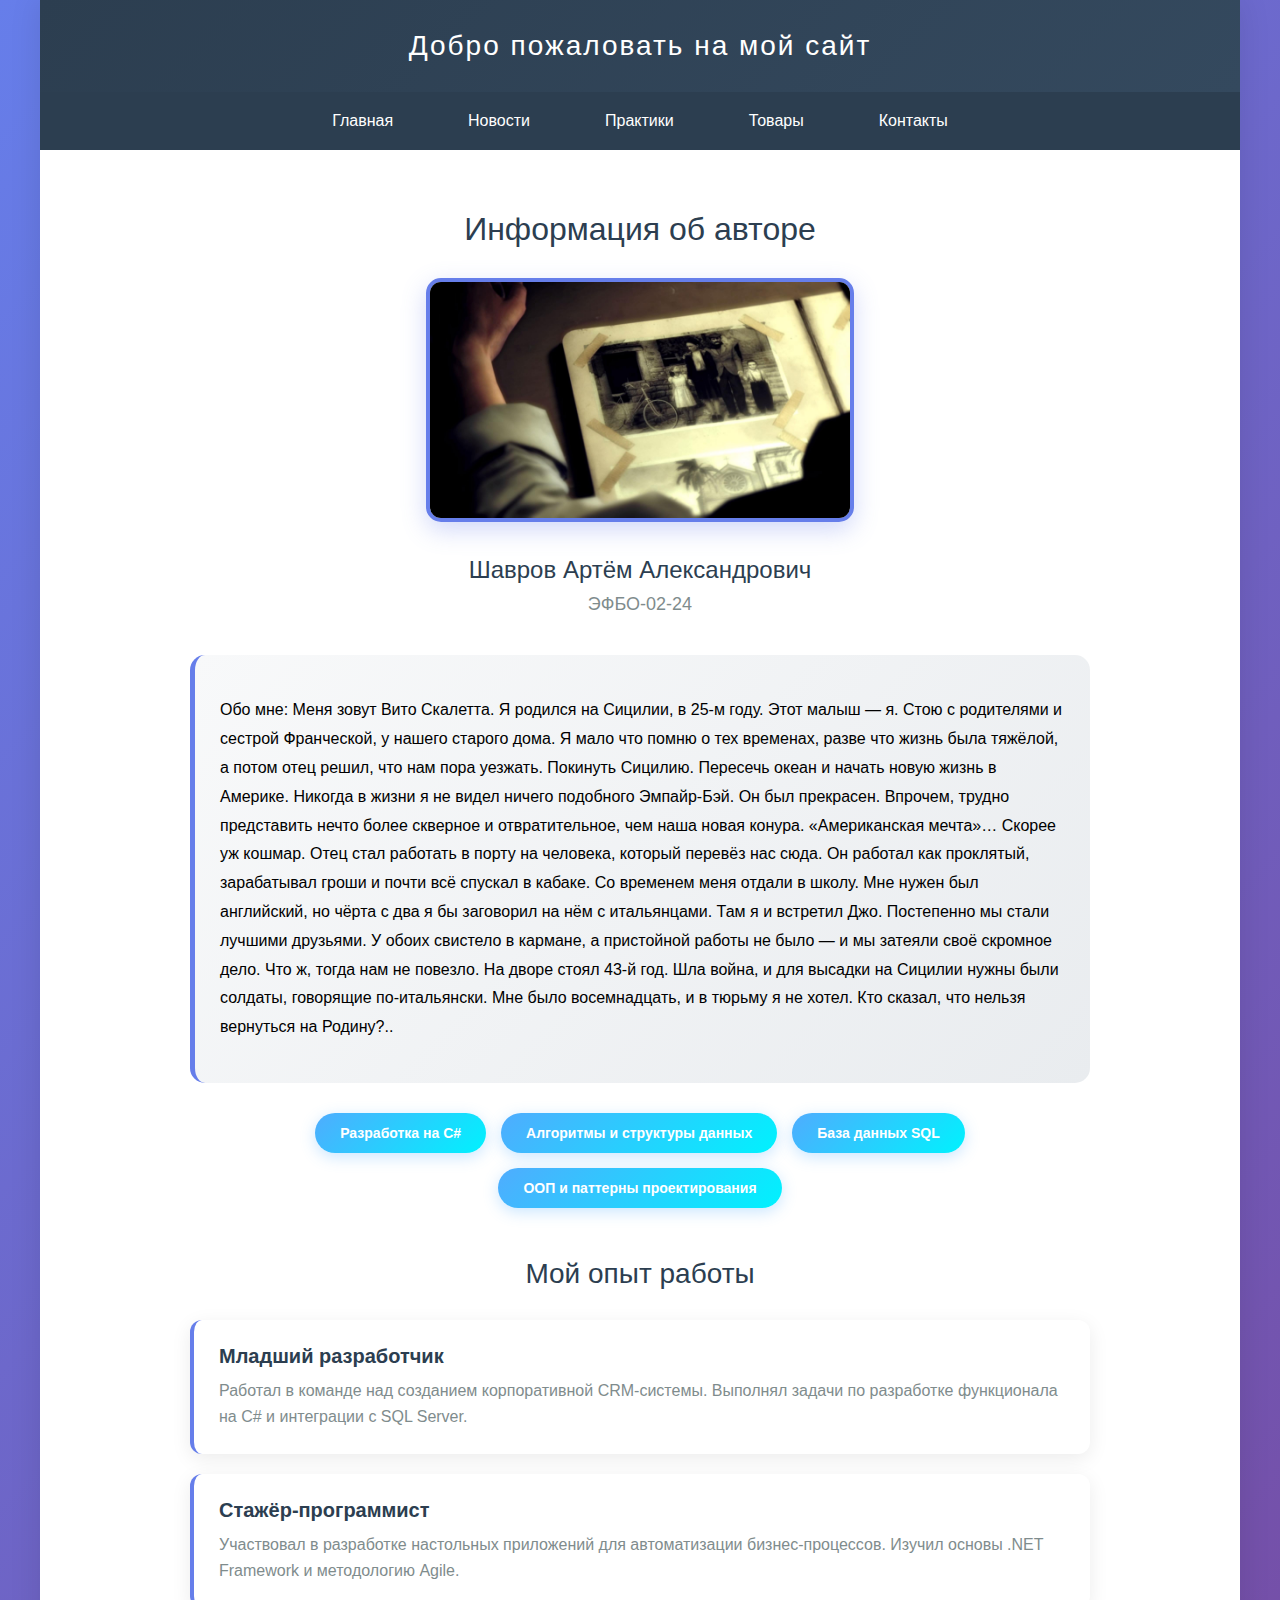
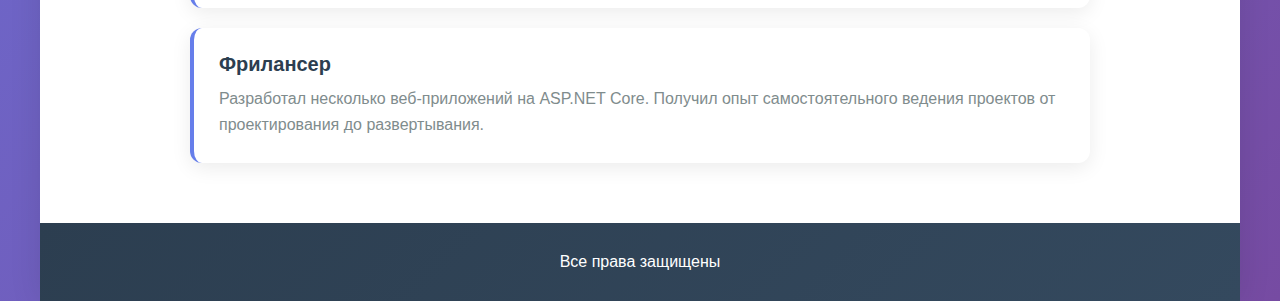
<file: index.html>
<!DOCTYPE html>
<html lang="ru">
<head>
    <meta charset="UTF-8">
    <meta name="viewport" content="width=device-width, initial-scale=1.0">
    <title>Семестровая работа</title>
    <link rel="stylesheet" href="style/styles.css">
</head>
<body>
    <div class="page-container">
        <div class="header">Добро пожаловать на мой сайт</div>
        <div class="nav">
            <ul class="nav-list">
                <li class="nav-item"><a class="nav-link" href="index.html">Главная</a></li>
                <li class="nav-item"><a class="nav-link" href="pages/news.html">Новости</a></li>
                <li class="nav-item"><a class="nav-link" href="pages/practices.html">Практики</a></li>
                <li class="nav-item"><a class="nav-link" href="pages/goods.html">Товары</a></li>
                <li class="nav-item"><a class="nav-link" href="pages/contacts.html">Контакты</a></li>
            </ul>
        </div>
        <div class="content">
            <div class="profile-header">
                <h1 class="profile-title">Информация об авторе</h1>
                <img class="profile-photo" src="images/photo.jpg" alt="Фото автора">
                <h2 class="profile-name">Шавров Артём Александрович</h2>
                <p class="profile-group">ЭФБО-02-24</p>
            </div>
            <div class="about-me">
                 <p>Обо мне: Меня зовут Вито Скалетта. Я родился на Сицилии, в 25-м году. Этот малыш — я. Стою с родителями и сестрой Франческой, у нашего старого дома. Я мало что помню о тех временах, разве что жизнь была тяжёлой, а потом отец решил, что нам пора уезжать. Покинуть Сицилию. Пересечь океан и начать новую жизнь в Америке. Никогда в жизни я не видел ничего подобного Эмпайр-Бэй. Он был прекрасен. Впрочем, трудно представить нечто более скверное и отвратительное, чем наша новая конура. «Американская мечта»… Скорее уж кошмар. Отец стал работать в порту на человека, который перевёз нас сюда. Он работал как проклятый, зарабатывал гроши и почти всё спускал в кабаке. Со временем меня отдали в школу. Мне нужен был английский, но чёрта с два я бы заговорил на нём с итальянцами. Там я и встретил Джо. Постепенно мы стали лучшими друзьями. У обоих свистело в кармане, а пристойной работы не было — и мы затеяли своё скромное дело. Что ж, тогда нам не повезло. На дворе стоял 43-й год. Шла война, и для высадки на Сицилии нужны были солдаты, говорящие по-итальянски. Мне было восемнадцать, и в тюрьму я не хотел. Кто сказал, что нельзя вернуться на Родину?..</p> 

            </div>
                        <div class="skills-container">
                <div class="skill-tag">Разработка на C#</div>
                <div class="skill-tag">Алгоритмы и структуры данных</div>
                <div class="skill-tag">База данных SQL</div>
                <div class="skill-tag">ООП и паттерны проектирования</div>
            </div>
            <div class="experience-section">
                <h2 class="section-title">Мой опыт работы</h2>
                <div class="experience-card">
                    <h3 class="experience-title">Младший разработчик</h3>
                    <p class="experience-desc">Работал в команде над созданием корпоративной CRM-системы. Выполнял задачи по разработке функционала на C# и интеграции с SQL Server.</p>
                </div>
                <div class="experience-card">
                    <h3 class="experience-title">Стажёр-программист</h3>
                    <p class="experience-desc">Участвовал в разработке настольных приложений для автоматизации бизнес-процессов. Изучил основы .NET Framework и методологию Agile.</p>
                </div>
                <div class="experience-card">
                    <h3 class="experience-title">Фрилансер</h3>
                    <p class="experience-desc">Разработал несколько веб-приложений на ASP.NET Core. Получил опыт самостоятельного ведения проектов от проектирования до развертывания.</p>
                </div>
            </div>    
        </div>
        <div class="footer">Все права защищены</div>
    </div>
</html>
</file>
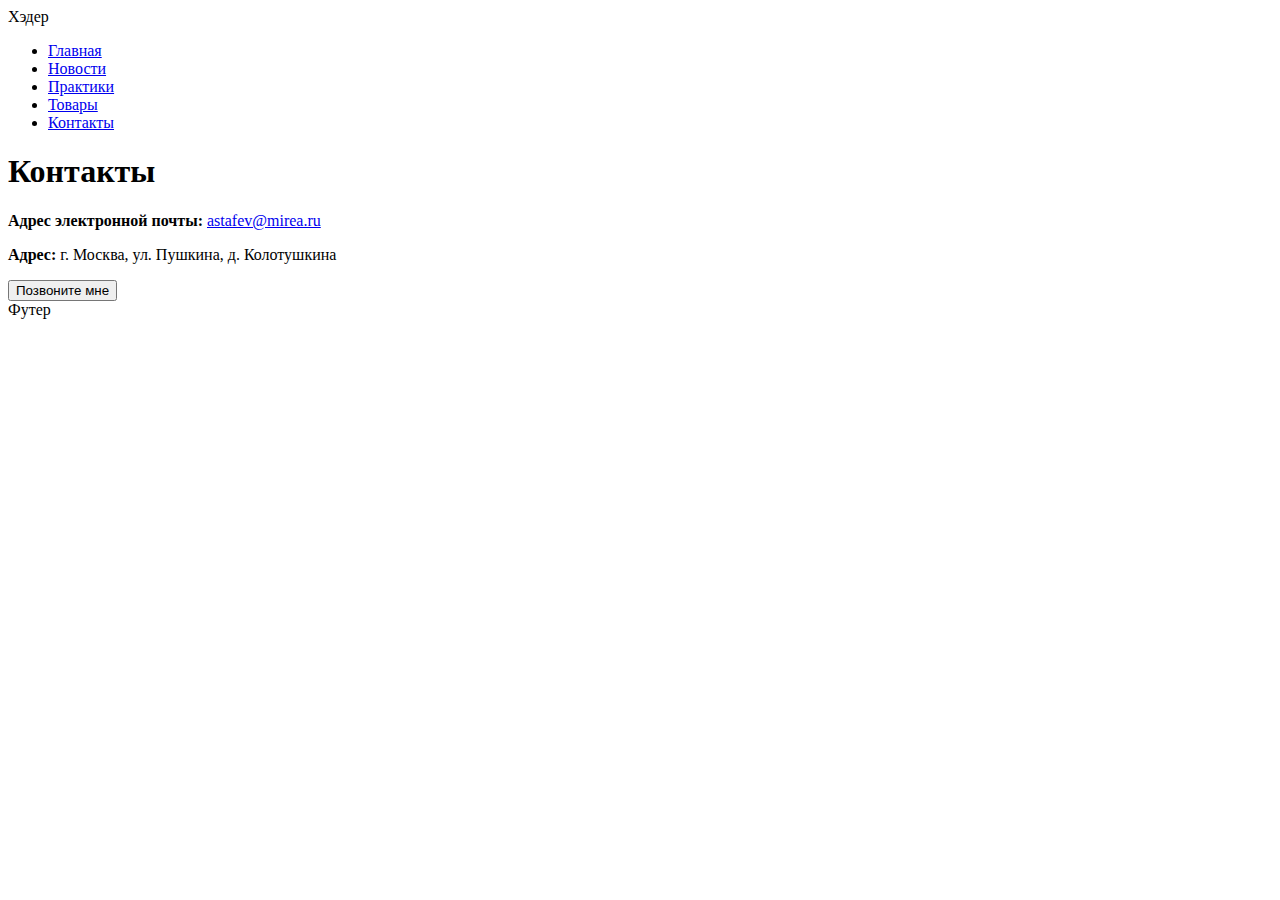
<file: pages/contacts.html>
<!DOCTYPE html>
<html lang="ru">
<head>
    <meta charset="UTF-8">
    <meta name="viewport" content="width=device-width, initial-scale=1.0">
    <title>Контакты - Семестровая работа</title>
</head>
<body>
    <div id="header">Хэдер</div>
    <div id="menu">
        <ul>
            <li><a href="../index.html">Главная</a></li>
            <li><a href="news.html">Новости</a></li>
            <li><a href="practices.html">Практики</a></li>
            <li><a href="goods.html">Товары</a></li>
            <li><a href="contacts.html">Контакты</a></li>
        </ul>
    </div>
    <div id="content">
        <h1>Контакты</h1>
        <p><strong>Адрес электронной почты:</strong> <a href="mailto:astafev@mirea.ru">astafev@mirea.ru</a></p>
        <p><strong>Адрес:</strong> г. Москва, ул. Пушкина, д. Колотушкина</p>
        <button onclick="alert('Функция звонка пока не реализована.')">Позвоните мне</button>
    </div>
    <div id="footer">Футер</div>
</body>
</html>
</file>
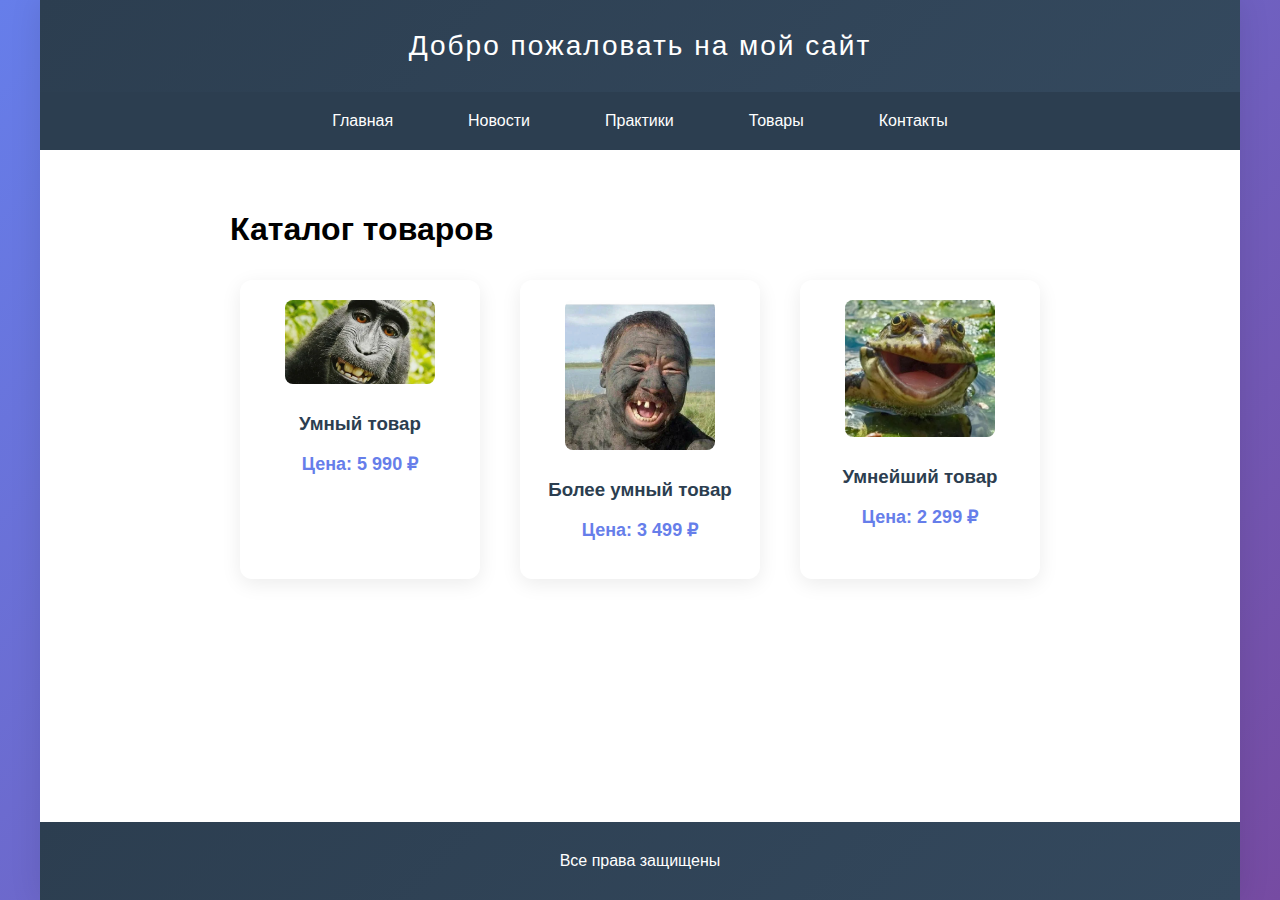
<file: pages/goods.html>
<!DOCTYPE html>
<html lang="ru">
<head>
    <meta charset="UTF-8">
    <meta name="viewport" content="width=device-width, initial-scale=1.0">
    <title>Товары - Семестровая работа</title>
    <link rel="stylesheet" href="../style/styles.css">
</head>
<body>
    <div class="page-container">
        <div class="header">Добро пожаловать на мой сайт</div>
        <div class="nav">
            <ul class="nav-list">
                <li class="nav-item"><a class="nav-link" href="../index.html">Главная</a></li>
                <li class="nav-item"><a class="nav-link" href="news.html">Новости</a></li>
                <li class="nav-item"><a class="nav-link" href="practices.html">Практики</a></li>
                <li class="nav-item"><a class="nav-link" href="goods.html">Товары</a></li>
                <li class="nav-item"><a class="nav-link" href="contacts.html">Контакты</a></li>
            </ul>
        </div>
        <div class="content">
            <h1>Каталог товаров</h1>
            <div class="products-container">
                <div class="product-card">
                    <img src="../images/goods1.webp" alt="Товар 1" width="150">
                    <h3>Умный товар</h3>
                    <p>Цена: 5 990 ₽</p>
                </div>

                <div class="product-card">
                    <img src="../images/goods2.webp" alt="Товар 2" width="150">
                    <h3>Более умный товар</h3>
                    <p>Цена: 3 499 ₽</p>
                </div>

                <div class="product-card">
                    <img src="../images/goods3.webp" alt="Товар 3" width="150">
                    <h3>Умнейший товар</h3>
                    <p>Цена: 2 299 ₽</p>
                </div>
            </div>
        </div>
        <div class="footer">Все права защищены</div>
    </div>
</body>
</html>
</file>
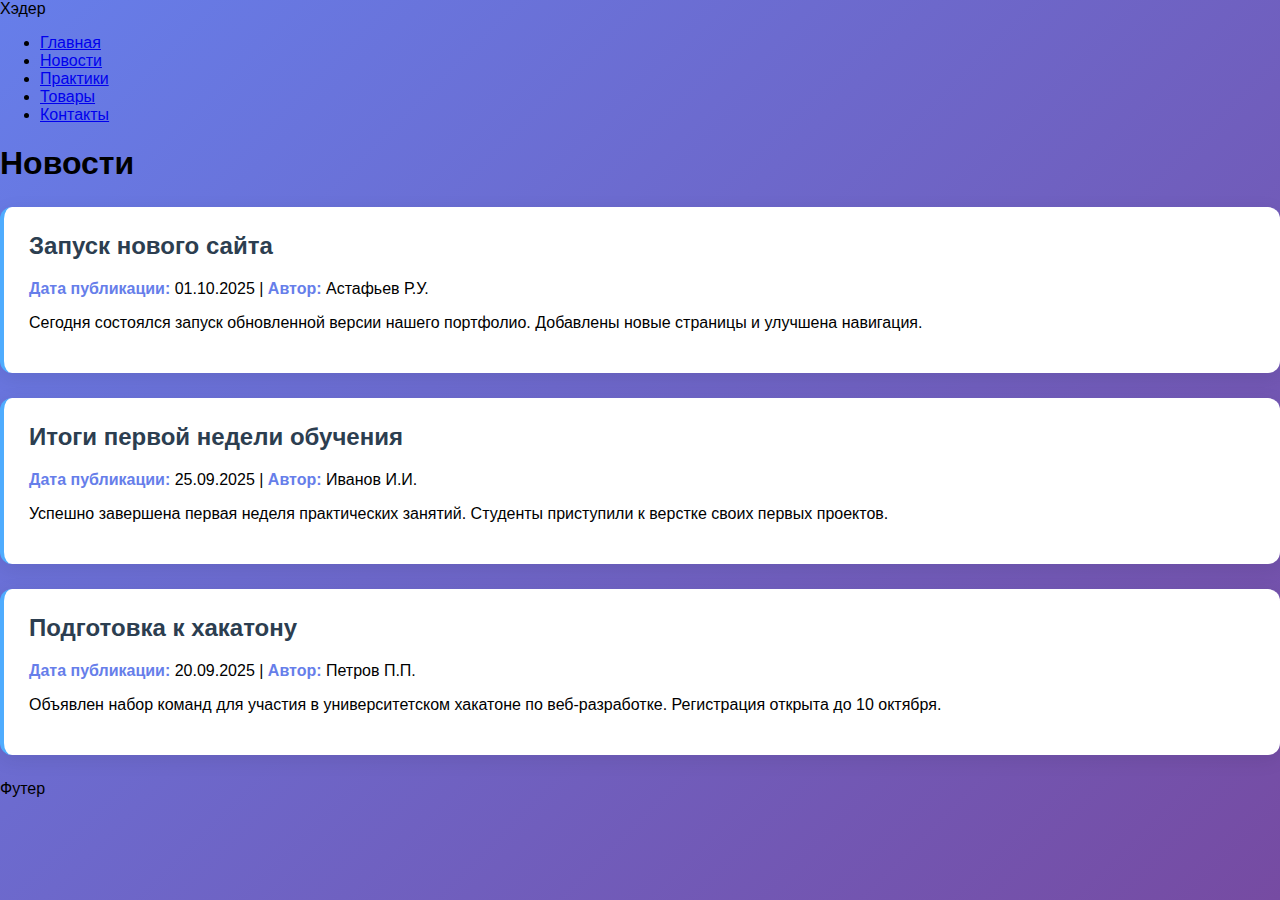
<file: pages/news.html>
<!DOCTYPE html>
<html lang="ru">
<head>
    <meta charset="UTF-8">
    <meta name="viewport" content="width=device-width, initial-scale=1.0">
    <title>Новости - Семестровая работа</title>
    <link rel="stylesheet" href="../style/styles.css">
</head>
<body>
    <div id="header">Хэдер</div>
    <div id="menu">
        <ul>
            <li><a href="../index.html">Главная</a></li>
            <li><a href="news.html">Новости</a></li>
            <li><a href="practices.html">Практики</a></li>
            <li><a href="goods.html">Товары</a></li>
            <li><a href="contacts.html">Контакты</a></li>
        </ul>
    </div>
    <div id="content">
        <h1>Новости</h1>

        <div class="news-item">
            <h2>Запуск нового сайта</h2>
            <p><strong>Дата публикации:</strong> 01.10.2025 | <strong>Автор:</strong> Астафьев Р.У.</p>
            <p>Сегодня состоялся запуск обновленной версии нашего портфолио. Добавлены новые страницы и улучшена навигация.</p>
        </div>

        <div class="news-item">
            <h2>Итоги первой недели обучения</h2>
            <p><strong>Дата публикации:</strong> 25.09.2025 | <strong>Автор:</strong> Иванов И.И.</p>
            <p>Успешно завершена первая неделя практических занятий. Студенты приступили к верстке своих первых проектов.</p>
        </div>

        <div class="news-item">
            <h2>Подготовка к хакатону</h2>
            <p><strong>Дата публикации:</strong> 20.09.2025 | <strong>Автор:</strong> Петров П.П.</p>
            <p>Объявлен набор команд для участия в университетском хакатоне по веб-разработке. Регистрация открыта до 10 октября.</p>
        </div>
    </div>
    <div id="footer">Футер</div>
</body>
</html>
</file>
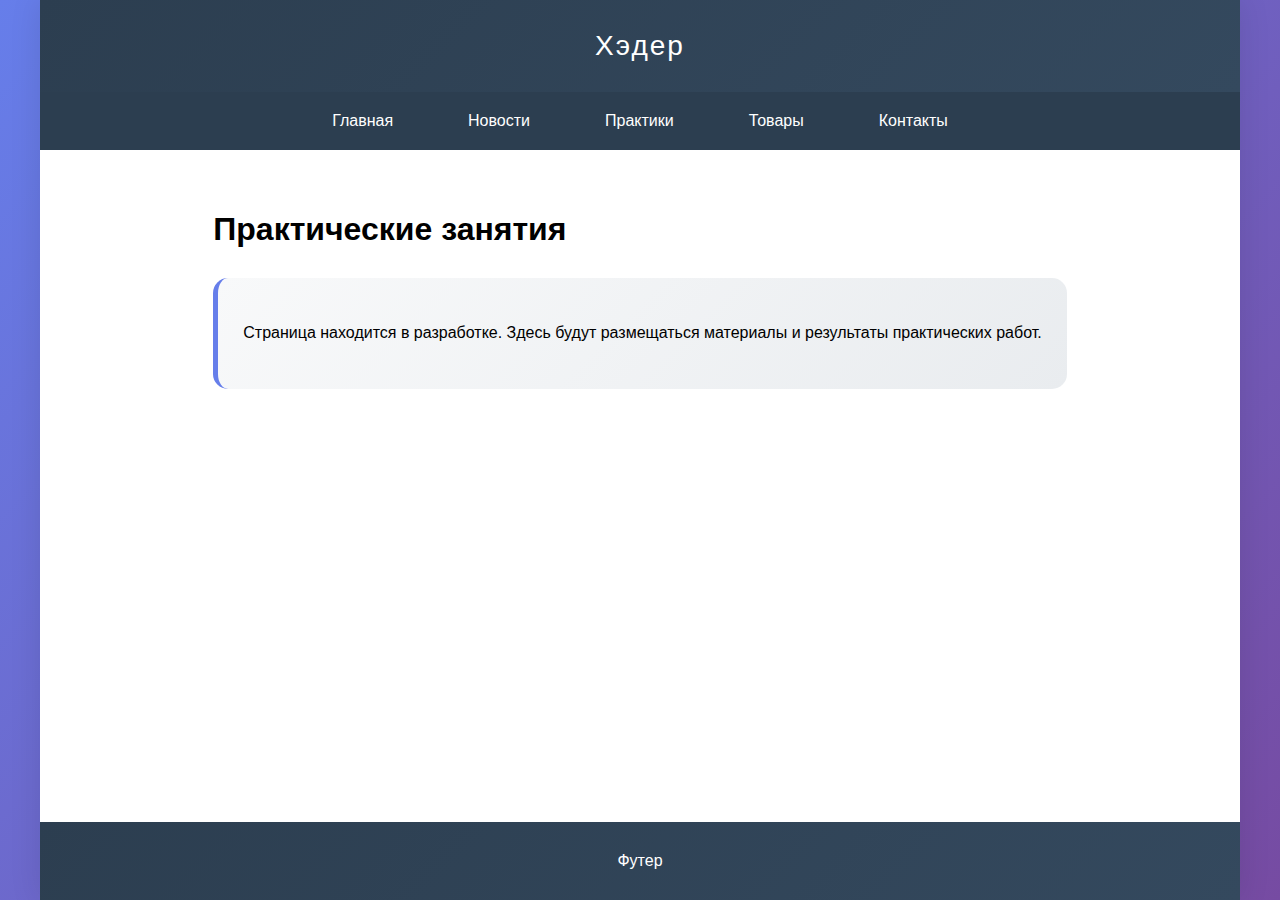
<file: pages/practices.html>
<!DOCTYPE html>
<html lang="ru">
<head>
    <meta charset="UTF-8">
    <meta name="viewport" content="width=device-width, initial-scale=1.0">
    <title>Практики - Семестровая работа</title>
    <link rel="stylesheet" href="../style/styles.css">
</head>
<body>
    <div class="page-container">
        <div class="header">Хэдер</div>
        <div class="nav">
            <ul class="nav-list">
                <li class="nav-item"><a class="nav-link" href="../index.html">Главная</a></li>
                <li class="nav-item"><a class="nav-link" href="news.html">Новости</a></li>
                <li class="nav-item"><a class="nav-link" href="practices.html">Практики</a></li>
                <li class="nav-item"><a class="nav-link" href="goods.html">Товары</a></li>
                <li class="nav-item"><a class="nav-link" href="contacts.html">Контакты</a></li>
            </ul>
        </div>
        <div class="content">
            <h1>Практические занятия</h1>
            <div class="about-me">
                <p>Страница находится в разработке. Здесь будут размещаться материалы и результаты практических работ.</p>
            </div>
        </div>
        <div class="footer">Футер</div>
    </div>
</body>
</html>
</file>
<file: style/styles.css>
/* ===== БАЗОВЫЕ СТИЛИ ===== */
body { 
    font-family: 'Segoe UI', Tahoma, Geneva, Verdana, sans-serif; /* Современный шрифт для лучшей читаемости */ 
    margin: 0; /* Убираем стандартные отступы браузера */ 
    padding: 0; /* Убираем стандартные внутренние отступы */ 
    background: linear-gradient(135deg, #667eea 0%, #764ba2 100%); /* Красивый градиентный фон всей страницы */ 
    min-height: 100vh; /* Минимальная высота равна высоте окна браузера */ 
} 

/* ===== КОНТЕЙНЕР СТРАНИЦЫ ===== */
.page-container { 
    max-width: 1200px; /* Максимальная ширина контента */ 
    margin: 0 auto; /* Центрирование контейнера по горизонтали */ 
    background: white; /* Белый фон для основного содержимого */ 
    min-height: 100vh; /* Минимальная высота равна высоте окна браузера */ 
    box-shadow: 0 0 30px rgba(0,0,0,0.1); /* Легкая тень вокруг всего контента */
    display: flex; /* Делаем контейнер флекс-контейнером */
    flex-direction: column; /* Выстраиваем содержимое в колонку */
}

/* ===== ШАПКА ===== */
.header { 
    background: linear-gradient(135deg, #2c3e50 0%, #34495e 100%); /* Темный градиентный фон */ 
    color: white; /* Белый цвет текста */ 
    text-align: center; /* Выравнивание текста по центру */ 
    padding: 30px; /* Внутренние отступы со всех сторон */ 
    font-size: 28px; /* Размер шрифта */ 
    font-weight: 300; /* Легкое начертание шрифта */ 
    letter-spacing: 2px; /* Расстояние между буквами */ 
} 

/* ===== НАВИГАЦИЯ ===== */
.nav { 
    background: #2c3e50; /* Темно-синий фон навигации */ 
    padding: 20px 0; /* Вертикальные отступы */ 
} 

.nav-list { 
    list-style: none; /* Убираем маркеры списка */ 
    margin: 0; /* Убираем внешние отступы */ 
    padding: 0; /* Убираем внутренние отступы */ 
    display: flex; /* Горизонтальное расположение элементов */ 
    justify-content: center; /* Выравнивание по центру */ 
    gap: 25px; /* Расстояние между элементами навигации */ 
} 

.nav-item { 
    margin: 0; /* Убираем отступы у пунктов меню */ 
} 

.nav-link { 
    color: white; /* Белый цвет текста ссылок */ 
    text-decoration: none; /* Убираем подчеркивание ссылок */ 
    padding: 12px 25px; /* Отступы внутри ссылок */ 
    border-radius: 25px; /* Скругленные углы (капсульная форма) */ 
    transition: all 0.3s ease; /* Плавные анимации при изменении */ 
    font-weight: 500; /* Средняя жирность шрифта */ 
} 

.nav-link:hover { 
    background: rgba(255,255,255,0.1); /* Полупрозрачный белый фон при наведении */ 
    transform: translateY(-2px); /* Легкое поднятие элемента при наведении */ 
} 

/* ===== ОСНОВНОЙ КОНТЕНТ ===== */
.content { 
    padding: 40px; /* Внутренние отступы контента */ 
    max-width: 900px; /* Максимальная ширина контента */ 
    margin: 0 auto; /* Центрирование контента */
    flex: 1; /* Важно: позволяет контенту занимать все доступное пространство */
}

/* ===== ГЛАВНАЯ СТРАНИЦА ===== */
.profile-header { 
    text-align: center; /* Выравнивание по центру */ 
    margin-bottom: 40px; /* Отступ снизу */ 
} 

.profile-title { 
    font-size: 32px; /* Размер шрифта заголовка */ 
    color: #2c3e50; /* Темно-синий цвет текста */ 
    margin-bottom: 10px; /* Отступ снизу */ 
    font-weight: 300; /* Легкое начертание шрифта */ 
} 

.profile-photo { 
    width: 420px; /* Фиксированная ширина фото */ 
    height: 236px; /* Фиксированная высота фото */ 
    border-radius: 15px; /* Скругленные углы фото */ 
    object-fit: cover; /* Обрезка фото для сохранения пропорций */ 
    margin: 20px auto; /* Центрирование и отступы */ 
    border: 4px solid #667eea; /* Синяя рамка вокруг фото */ 
    object-fit: contain;
    box-shadow: 0 8px 25px rgba(102, 126, 234, 0.3); /* Тень с синим оттенком */ 
} 

.profile-name { 
    font-size: 24px; /* Размер шрифта имени */ 
    color: #2c3e50; /* Темно-синий цвет текста */ 
    margin: 10px 0; /* Вертикальные отступы */ 
    font-weight: 500; /* Средняя жирность шрифта */ 
} 

.profile-group { 
    font-size: 18px; /* Размер шрифта группы */ 
    color: #7f8c8d; /* Серый цвет текста */ 
    margin: 5px 0; /* Вертикальные отступы */ 
} 

.about-me { 
    background: linear-gradient(135deg, #f8f9fa 0%, #e9ecef 100%); /* Светлый градиентный фон */ 
    padding: 25px; /* Внутренние отступы */ 
    border-radius: 15px; /* Скругленные углы */ 
    margin: 30px 0; /* Вертикальные отступы */ 
    border-left: 5px solid #667eea; /* Синяя полоса слева */ 
    font-size: 16px; /* Размер шрифта текста */ 
    line-height: 1.8; /* Межстрочный интервал */ 
} 

/* ===== НАВЫКИ ===== */
.skills-container { 
    display: flex; /* Горизонтальное расположение навыков */ 
    justify-content: center; /* Выравнивание по центру */ 
    flex-wrap: wrap; /* Перенос на новую строку при необходимости */ 
    gap: 15px; /* Расстояние между навыками */ 
    margin: 30px 0; /* Вертикальные отступы */ 
} 

.skill-tag { 
    background: linear-gradient(135deg, #4facfe 0%, #00f2fe 100%); /* Голубой градиентный фон */ 
    color: white; /* Белый цвет текста */ 
    padding: 12px 25px; /* Внутренние отступы */ 
    border-radius: 25px; /* Круглые углы (капсульная форма) */ 
    font-weight: 600; /* Жирный шрифт */ 
    font-size: 14px; /* Размер шрифта */ 
    box-shadow: 0 4px 15px rgba(79, 172, 254, 0.3); /* Тень с голубым оттенком */ 
    transition: all 0.3s ease; /* Плавные анимации при изменении */ 
} 

.skill-tag:hover { 
    transform: translateY(-3px); /* Поднятие элемента при наведении */ 
    box-shadow: 0 6px 20px rgba(79, 172, 254, 0.4); /* Увеличение тени при наведении */ 
} 

/* ===== ОПЫТ РАБОТЫ ===== */
.experience-section { 
    margin-top: 50px; /* Отступ сверху */ 
} 

.section-title { 
    font-size: 28px; /* Размер шрифта заголовка секции */ 
    color: #2c3e50; /* Темно-синий цвет текста */ 
    text-align: center; /* Выравнивание по центру */ 
    margin-bottom: 30px; /* Отступ снизу */ 
    font-weight: 300; /* Легкое начертание шрифта */ 
} 

.experience-card { 
    background: white; /* Белый фон карточки */ 
    padding: 25px; /* Внутренние отступы */ 
    margin: 20px 0; /* Вертикальные отступы */ 
    border-radius: 12px; /* Скругленные углы */ 
    box-shadow: 0 5px 20px rgba(0,0,0,0.08); /* Легкая тень */ 
    border-left: 4px solid #667eea; /* Синяя полоса слева */ 
    transition: transform 0.3s ease; /* Плавная анимация трансформации */ 
} 

.experience-card:hover { 
    transform: translateX(5px); /* Сдвиг вправо при наведении */ 
} 

.experience-title { 
    font-size: 20px; /* Размер шрифта заголовка опыта */ 
    color: #2c3e50; /* Темно-синий цвет текста */ 
    margin: 0 0 10px 0; /* Отступ снизу */ 
    font-weight: 600; /* Жирный шрифт */ 
} 

.experience-desc { 
    color: #7f8c8d; /* Серый цвет текста */ 
    line-height: 1.6; /* Межстрочный интервал */ 
    margin: 0; /* Убираем отступы */ 
} 

/* ===== СТИЛИ ДЛЯ СТРАНИЦЫ НОВОСТЕЙ ===== */
.news-item { 
    background: white; /* Белый фон карточки новости */ 
    padding: 25px; /* Внутренние отступы */ 
    margin: 25px 0; /* Вертикальные отступы */ 
    border-radius: 12px; /* Скругленные углы */ 
    box-shadow: 0 5px 20px rgba(0,0,0,0.08); /* Легкая тень */ 
    border-left: 4px solid #4facfe; /* Голубая полоса слева */ 
    transition: transform 0.3s ease; /* Плавная анимация */ 
} 

.news-item:hover { 
    transform: translateY(-3px); /* Поднятие при наведении */ 
} 

.news-item h2 { 
    color: #2c3e50; /* Темно-синий цвет заголовка */ 
    margin-top: 0; /* Убираем отступ сверху */ 
} 

.news-item p strong { 
    color: #667eea; /* Синий цвет для метаданных */ 
} 

.products-container {
    display: flex; /* Использование flexbox для горизонтального расположения */
    flex-direction: row; /* Расположение элементов в строку */
    justify-content: space-between; /* Равномерное распределение по ширине */
    gap: 20px; /* Расстояние между карточками товаров */
    flex-wrap: wrap; /* Позволяет переносить элементы на новую строку, если не хватает места */
}

/* ===== СТИЛИ ДЛЯ СТРАНИЦЫ ТОВАРОВ ===== */
.product-card {
    background: white; /* Белый фон карточки товара */
    padding: 20px; /* Внутренние отступы */
    border-radius: 12px; /* Скругленные углы */
    box-shadow: 0 5px 20px rgba(0,0,0,0.08); /* Легкая тень */
    text-align: center; /* Выравнивание по центру */
    transition: transform 0.3s ease; /* Плавная анимация */
    flex: 1; /* Гибкое распределение пространства */
    min-width: 200px; /* Минимальная ширина карточки */
    max-width: 300px; /* Максимальная ширина карточки */
    margin: 10px; /* Внешние отступы */
}

.product-card:hover { 
    transform: translateY(-5px); /* Поднятие при наведении */ 
} 

.product-card img {
    border-radius: 8px; /* Скругленные углы изображения */
    margin-bottom: 15px; /* Отступ снизу */
    max-width: 100%; /* Ограничение ширины изображения */
    height: auto; /* Автоматическая высота для сохранения пропорций */
}

.product-card h3 { 
    color: #2c3e50; /* Темно-синий цвет названия товара */ 
    margin: 10px 0; /* Вертикальные отступы */ 
} 

.product-card p { 
    color: #667eea; /* Синий цвет цены */ 
    font-size: 18px; /* Размер шрифта цены */ 
    font-weight: 600; /* Жирный шрифт */ 
} 

/* ===== СТИЛИ ДЛЯ СТРАНИЦЫ КОНТАКТОВ ===== */
.contact-info { 
    background: white; /* Белый фон блока контактов */ 
    padding: 30px; /* Внутренние отступы */ 
    border-radius: 12px; /* Скругленные углы */ 
    box-shadow: 0 5px 20px rgba(0,0,0,0.08); /* Легкая тень */ 
    text-align: center; /* Выравнивание по центру */ 
} 

.contact-info p { 
    font-size: 18px; /* Размер шрифта контактной информации */ 
    margin: 15px 0; /* Вертикальные отступы */ 
    color: #2c3e50; /* Темно-синий цвет текста */ 
} 

.contact-info a { 
    color: #667eea; /* Синий цвет ссылок */ 
    text-decoration: none; /* Убираем подчеркивание */ 
} 

.contact-info a:hover { 
    text-decoration: underline; /* Подчеркивание при наведении */ 
} 

.call-button { 
    background: linear-gradient(135deg, #667eea 0%, #764ba2 100%); /* Градиентный фон кнопки */ 
    color: white; /* Белый цвет текста */ 
    border: none; /* Убираем границу */ 
    padding: 15px 30px; /* Внутренние отступы */ 
    border-radius: 25px; /* Скругленные углы */ 
    font-size: 16px; /* Размер шрифта */ 
    font-weight: 600; /* Жирный шрифт */ 
    cursor: pointer; /* Указатель при наведении */ 
    transition: all 0.3s ease; /* Плавные анимации */ 
    margin-top: 20px; /* Отступ сверху */ 
} 

.call-button:hover { 
    transform: translateY(-2px); /* Поднятие при наведении */ 
    box-shadow: 0 5px 15px rgba(102, 126, 234, 0.4); /* Тень при наведении */ 
} 

/* ===== ФУТЕР ===== */
.footer { 
    background: linear-gradient(135deg, #2c3e50 0%, #34495e 100%); /* Темный градиентный фон */ 
    color: white; /* Белый цвет текста */ 
    text-align: center; /* Выравнивание по центру */ 
    padding: 30px; /* Внутренние отступы */ 
    margin-top: auto; /* Отступ сверху */ 
}
</file>
